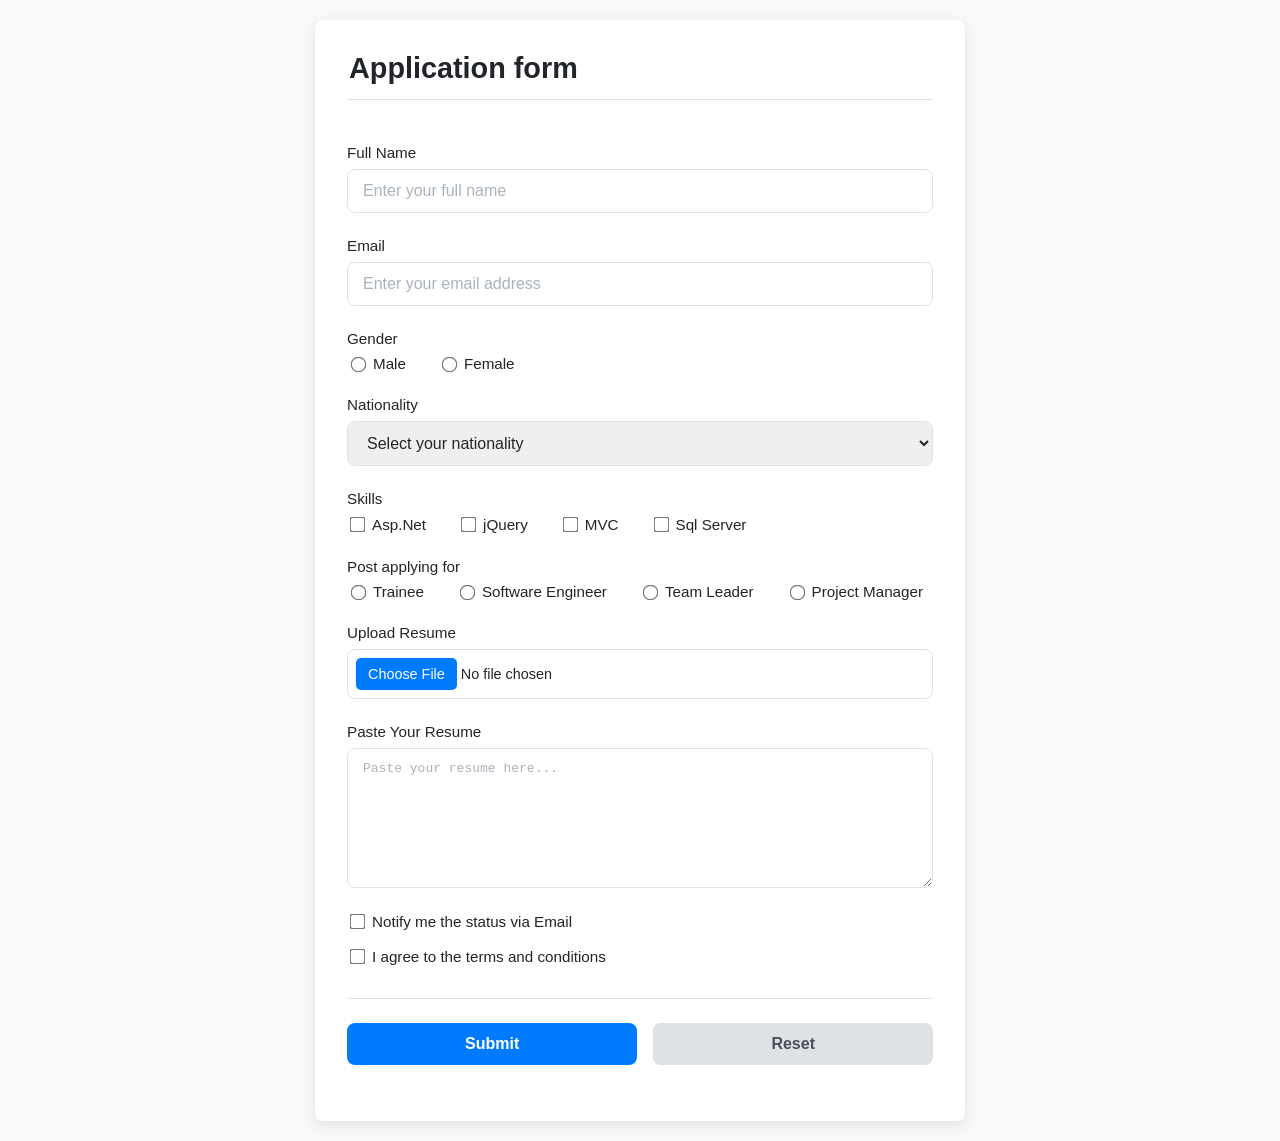
<file: Assignment-Design-Control-Group-A/index.html>
<!DOCTYPE html>
<html lang="en">
<head>
    <meta charset="UTF-8">
    <meta name="viewport" content="width=device-width, initial-scale=1.0">
    <title>Application Form</title>
    <link rel="stylesheet" href="style.css">
</head>
<body>
    <form>
        <fieldset>
            <legend>Application form</legend>

    <!--////////////////////////////////////////// Name Input Field -->
    <div class="form-group">
        <label for="fullname">Full Name</label>
        <input type="text" id="fullname" name="fullname" placeholder="Enter your full name">
    </div>

    <!--////////////////////////////////////////// Email Input Field -->
    <div class="form-group">
        <label for="email">Email</label>
        <input type="email" id="email" name="email" placeholder="Enter your email address">
    </div> 

    <!--////////////////////////////////////////// Gender Selection -->
    <div class="form-group">
        <label>Gender</label>
        <div class="radio-group">
            <label for="male"><input type="radio" id="male" name="gender" value="male">Male</label>
            <label for="female"><input type="radio" id="female" name="gender" value="female">Female</label>
        </div>
    </div>

    <!--////////////////////////////////////////// Nationality Selection -->
    <div class="form-group">
        <label for="nationality">Nationality</label>
        <select id="nationality" name="nationality">
            <option value="" disabled selected>Select your nationality</option>
            <option value="Cambodia">Cambodia</option>
            <option value="Japan">Japan</option>
            <option value="England">England</option>
            <option value="USA">USA</option>
        </select>
    </div>

    <!--////////////////////////////////////////// Skills Selection -->
            <div class="form-group">
                <label>Skills</label>
                <div class="checkbox-group">
                    <label for="aspnet"><input type="checkbox" id="aspnet" name="skills" value="Asp.Net"> Asp.Net</label>
                    <label for="jquery"><input type="checkbox" id="jquery" name="skills" value="jQuery"> jQuery</label>
                    <label for="mvc"><input type="checkbox" id="mvc" name="skills" value="MVC"> MVC</label>
                    <label for="sql"><input type="checkbox" id="sql" name="skills" value="Sql Server"> Sql Server</label>
                </div>
            </div>

    <!--////////////////////////////////////////// Post Applying For -->
    <div class="form-group">
                <label>Post applying for</label>
                <div class="radio-group">
                    <label for="trainee"><input type="radio" id="trainee" name="position" value="trainee"> Trainee</label>
                    <label for="software_engineer"><input type="radio" id="software_engineer" name="position" value="software_engineer"> Software Engineer</label>
                    <label for="team_leader"><input type="radio" id="team_leader" name="position" value="team_leader"> Team Leader</label>
                    <label for="project_manager"><input type="radio" id="project_manager" name="position" value="project_manager"> Project Manager</label>
                </div>
            </div>

    <!--////////////////////////////////////////// Upload Resume -->
    <div class="form-group">
        <label for="resume">Upload Resume</label>
        <input type="file" id="resume" name="resume">
    </div>

    <!--////////////////////////////////////////// Paste Your Resume -->
    <div class="form-group">
        <label for="resume_text">Paste Your Resume</label>
        <textarea id="resume_text" name="resume_text" rows="5" placeholder="Paste your resume here..."></textarea>
    </div>

    <!--////////////////////////////////////////// Agreement Checkbox -->
    <div class="form-group checkbox-group">
        <label for="notify"><input type="checkbox" id="notify" name="notify"> Notify me the status via Email</label>
        <label for="agree"><input type="checkbox" id="agree" name="agree"> I agree to the terms and conditions</label>

    <!--////////////////////////////////////////// Submit Button -->
     <div class="form-buttons">
        <input type="submit" value="Submit">
        <input type="reset" value="Reset">
     </div>
    </div>
        </fieldset>
    </form>
</body>
<!--////////////////////////////////////////// Member:
Group: 4 - ASJ2
1.ថី ហេងលី 
2.ពិត​ ម៉េងហ៊ាង 
3.ខឹម សែមចំរើន 
4.នី បញ្ញារិទ្ធ​ 
5.អឿន លីលី 
6.យូ ចាន់មករា 
-->
</html>
</file>
<file: Assignment-Design-Control-Group-A/style.css>
/*////////////////////////////////////////// Defines all reusable values */
:root {
    --primary-color: #007bff; /* Defines the main brand color. */
    --primary-color-dark: #0056b3; /* A darker shade of the primary color, often for hover states. */
    --light-grey: #f8f9fa; /* A very light grey, used for backgrounds. */
    --medium-grey: #dee2e6; /* A medium grey, used for borders and dividers. */
    --medium-grey-dark: #c8d0d8; /* A darker shade of medium grey for hover states. */
    --dark-grey: #495057; /* A dark grey, used for secondary text or elements. */
    --text-color: #212529; /* The primary color for body text. */
    --success-color: #28a745; /* Color for success messages or elements. */
    --danger-color: #dc3545; /* Color for error messages or destructive actions. */
    --placeholder-color: #aab2bd; /* Color for input placeholder text. */
    --border-radius: 8px; /* The standard radius for rounded corners. */
    --shadow: 0 4px 15px rgba(0, 0, 0, 0.1); /* A standard shadow effect for cards and pop-ups. */
    --transition-speed: 0.3s; /* The standard duration for animations and transitions. */
}

/*////////////////////////////////////////// A universal reset for predictable layouts */
*,
*::before,
*::after {
    box-sizing: border-box;
}

/*////////////////////////////////////////// Body and Page Layout */
body {
    font-family: -apple-system, BlinkMacSystemFont, "Segoe UI", Roboto, Helvetica, Arial, sans-serif;
    background-color: var(--light-grey); /* Use our variable! */
    color: var(--text-color); /* Use our variable! */
    display: flex;
    justify-content: center;
    align-items: center;
    min-height: 100vh;
    margin: 0; /* Remove default browser margin */
    padding: 20px;
}

/*////////////////////////////////////////// Form Layout */
form {
    width: 100%;
    max-width: 650px;
    background: #ffffff;
    padding: 2em;
    border-radius: var(--border-radius);
    box-shadow: var(--shadow);
}

/*////////////////////////////////////////// Fieldset, Legend, and Groups */
fieldset {
    border: none;
    padding: 0;
    margin: 0;
}
legend {
    font-size: 1.8em; /* for the form's main title. */
    font-weight: 600; /* Makes the font semi-bold. */
    color: var(--text-color); /* Sets the color of the legend text. */
    margin-bottom: 1.5em; /* Adds space below the legend. */
    width: 100%; /* Ensures the legend and its border span the full width of the form. */
    padding-bottom: 0.5em; /* Adds space between the legend text and its bottom border. */
    border-bottom: 1px solid var(--medium-grey);
}
.form-group {
    margin-bottom: 1.5rem;
    display: flex;
    flex-direction: column;
}
.form-group label {
    margin-bottom: 0.5rem; /* Adds a small space between the label and its input field. */
    font-weight: 500; /* Makes the label text slightly bolder than normal text. */
    font-size: 0.95em; /* Sets a slightly smaller font size for the label. */
}

/*////////////////////////////////////////// Common Inputs */
input[type="text"],
input[type="email"],
select,
textarea {
    width: 100%;
    padding: 12px 15px;
    border: 1px solid var(--medium-grey);
    border-radius: var(--border-radius);
    font-size: 1em;
    color: var(--text-color); /* Sets the color of the user-entered text. */
    transition: border-color var(--transition-speed) ease, box-shadow var(--transition-speed) ease;
}

/*////////////////////////////////////////// Interactivity and Feedback */
input[type="text"]::placeholder,
input[type="email"]::placeholder,
textarea::placeholder {
    color: var(--placeholder-color);
}
input[type="text"]:focus,
input[type="email"]:focus,
select:focus,
textarea:focus {
    outline: none;
    border-color: var(--primary-color);
    box-shadow: 0 0 0 3px rgba(0, 123, 255, 0.25);
}
textarea {
    resize: vertical; /* Allows the user to resize the textarea vertically. */
    min-height: 140px;
}

/*////////////////////////////////////////// Unique Inputs */
.radio-group, .checkbox-group {
    display: flex;
    flex-wrap: wrap;
    gap: 1rem 2rem;
}
.radio-group label, .checkbox-group label {
    /* Aligns the text label with the radio/checkbox input. */
    display: flex; /* Enables flexbox to easily align the input and text. */
    align-items: center; /* Vertically aligns the input and the text next to it. */
    cursor: pointer; /* Changes the mouse cursor to a hand pointer on hover. */
    font-weight: 400; /* Sets the font weight to normal. */
    margin-bottom: 0; /* Resets the bottom margin from the .form-group label style. */
}
input[type="radio"],
input[type="checkbox"] {
    margin-right: 0.6em; /* Adds space between the checkbox/radio and its text label. */
    transform: scale(1.2); /* Makes the checkbox/radio slightly larger than the default. */
    accent-color: var(--primary-color); /* Styles the color of the checkmark or radio dot. */
    transition: transform var(--transition-speed) ease;
}
input[type="radio"]:hover,
input[type="checkbox"]:hover {
    transform: scale(1.3);
}
input[type="file"] {
    border: 1px solid var(--medium-grey); /* Adds a border around the file input control. */
    border-radius: var(--border-radius); /* Rounds the corners of the file input. */
    padding: 8px; /* Adds some internal spacing. */
    font-size: 0.9em; /* Sets the font size for the "No file chosen" text. */
}
input[type="file"]::file-selector-button {
    border: none;
    background: var(--primary-color);
    padding: 8px 12px;
    border-radius: 5px;
    color: #fff;
    cursor: pointer;
    transition: background-color var(--transition-speed) ease;
}
input[type="file"]::file-selector-button:hover {
    background: var(--primary-color-dark);
}

/*////////////////////////////////////////// Action Buttons */
.form-buttons {
    display: flex;
    gap: 1rem;
    margin-top: 1rem;
    border-top: 1px solid var(--medium-grey);
    padding-top: 1.5rem;
}
input[type="submit"],
input[type="reset"] {
    padding: 12px 25px;
    font-size: 1em;
    font-weight: 600;
    border: none;
    border-radius: var(--border-radius);
    cursor: pointer;
    transition: background-color var(--transition-speed) ease, transform var(--transition-speed) ease;
    flex-grow: 1;
}
input[type="submit"] {
    background-color: var(--primary-color);
    color: white;
}
input[type="submit"]:hover {
    background-color: var(--primary-color-dark);
    transform: translateY(-2px);
}
input[type="reset"] {
    background-color: var(--medium-grey);
    color: var(--dark-grey);
}
input[type="reset"]:hover {
    background-color: var(--medium-grey-dark);
    transform: translateY(-2px);
}
</file>
